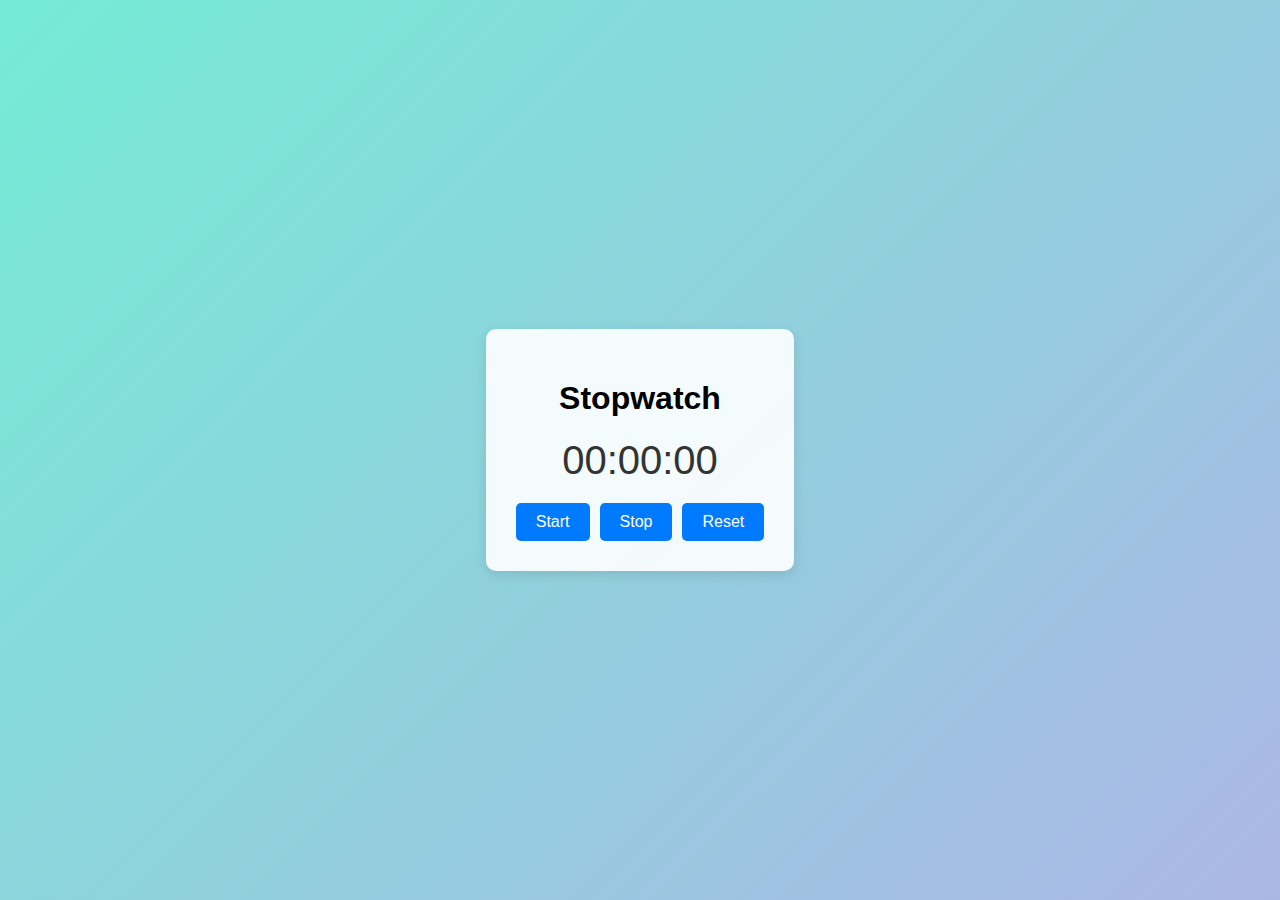
<file: stopwatch/index.html>
<!DOCTYPE html>
<html lang="en">
<head>
  <meta charset="UTF-8">
  <meta name="viewport" content="width=device-width, initial-scale=1.0">
  <title>Stopwatch</title>
  <link rel="stylesheet" href="styles.css">
</head>
<body>
  <div class="stopwatch-container">
    <h1>Stopwatch</h1>
    <div id="display">00:00:00</div>
    <div class="buttons">
      <button id="start">Start</button>
      <button id="stop">Stop</button>
      <button id="reset">Reset</button>
    </div>
  </div>
  <script src="script.js"></script>
</body>
</html>
</file>
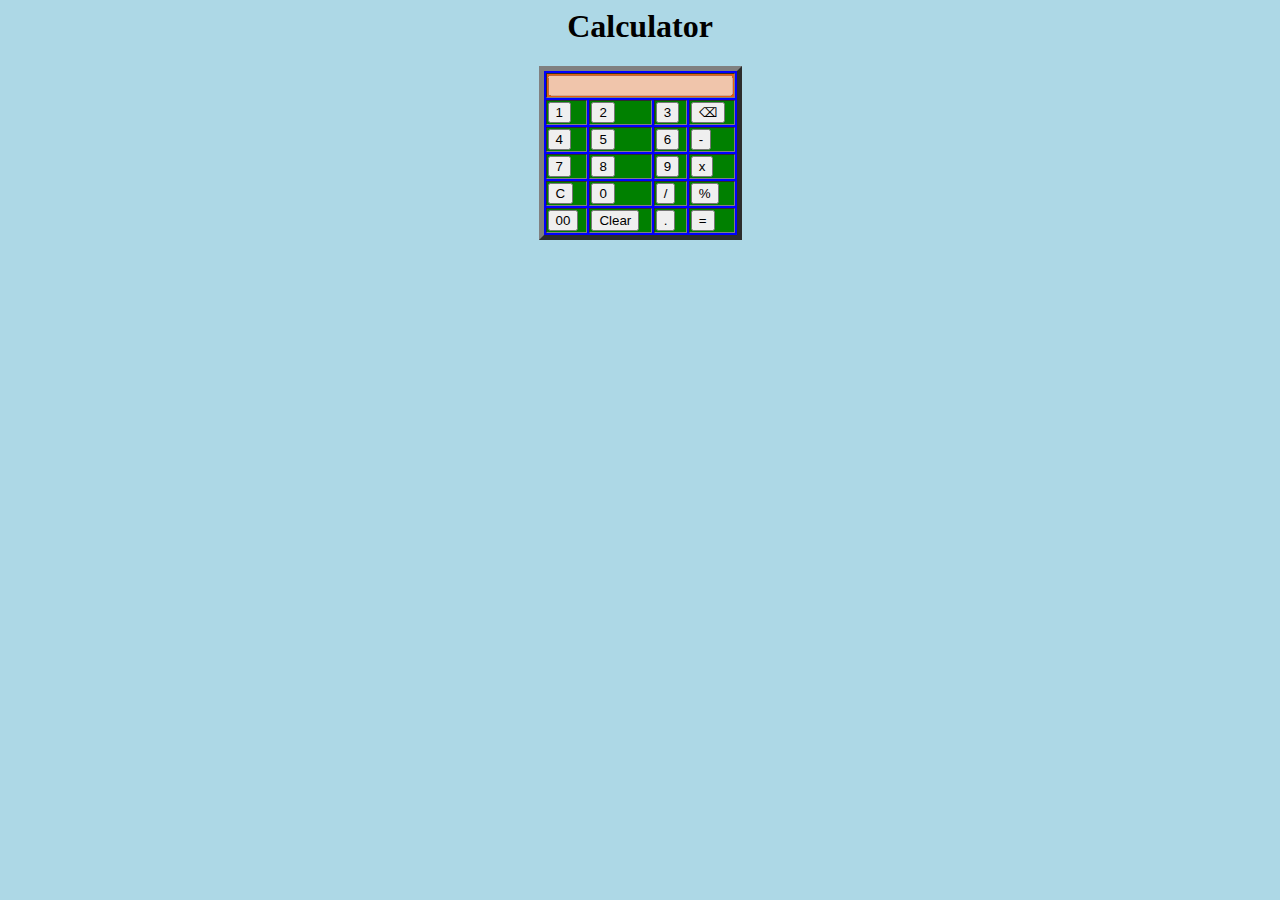
<file: calci.html>
<html>
   <head>
      <h1 align="center">Calculator</h1>
      <link rel="stylesheet" href="style.css">
   <body>
      <form name="calculator">
         <table border="5" align="center" background-color="lightblue">
            <tr class="row-1">
               <td colspan="6">
                  <input type="text" name="display" id="display" disabled>
               </td>
            </tr>
            <tr class="row-2">
               <td ><input type="button" name="one" value="1" onclick="calculator.display.value += '1'"></td>
               <td><input type="button" name="two" value="2" onclick="calculator.display.value += '2'"></td>
               <td><input type="button" name="three" value="3" onclick="calculator.display.value += '3'"></td>
               <td><input type="button" id="backspace" name="backspace" value="⌫" onclick="calculator.display.value = calculator.display.value.slice(0, -1)"></td>
            </tr>
            <tr class="row-3">
               <td><input type="button" name="four" value="4" onclick="calculator.display.value += '4'"></td>
               <td><input type="button" name="five" value="5" onclick="calculator.display.value += '5'"></td>
               <td><input type="button" name="six" value="6" onclick="calculator.display.value += '6'"></td>
               <td><input type="button" class="operator" name="minus" value="-" onclick="calculator.display.value += '-'"></td>
            </tr>
            <tr class="row-4">
               <td><input type="button" name="seven" value="7" onclick="calculator.display.value += '7'"></td>
               <td><input type="button" name="eight" value="8" onclick="calculator.display.value += '8'"></td>
               <td><input type="button" name="nine" value="9" onclick="calculator.display.value += '9'"></td>
               <td><input type="button" class="operator" name="times" value="x" onclick="calculator.display.value += '*'"></td>
            </tr>
            <tr class="row-5">
               <td><input type="button" id="clear" name="clear" value="C" onclick="calculator.display.value = ''"></td>
               <td><input type="button" name="zero" value="0" onclick="calculator.display.value += '0'"></td>
               <td><input type="button" class="operator" name="div" value="/" onclick="calculator.display.value += '/'"></td>
               <td><input type="button" class="operator" name="mod div" value="%" onclick="calculator.display.value += '%'"></td>
           </tr>
           <tr class="row-6">
            <td><input type="button" name="double-zero" value="00" onclick="calculator.display.value += '00'"></td>
            <td ><input type="button" name="clear" value="Clear" onclick="calculator.display.value = ''"></td>
            <td><input type="button" name="dot" value="." onclick="calculator.display.value += '.'"></td>
            <td><input type="button" name="doit" value="=" onclick="calculator.display.value = eval(calculator.display.value)"></td>
           </tr>
         </table>
      </form>
   </body>
   </head>
</html>
</file>
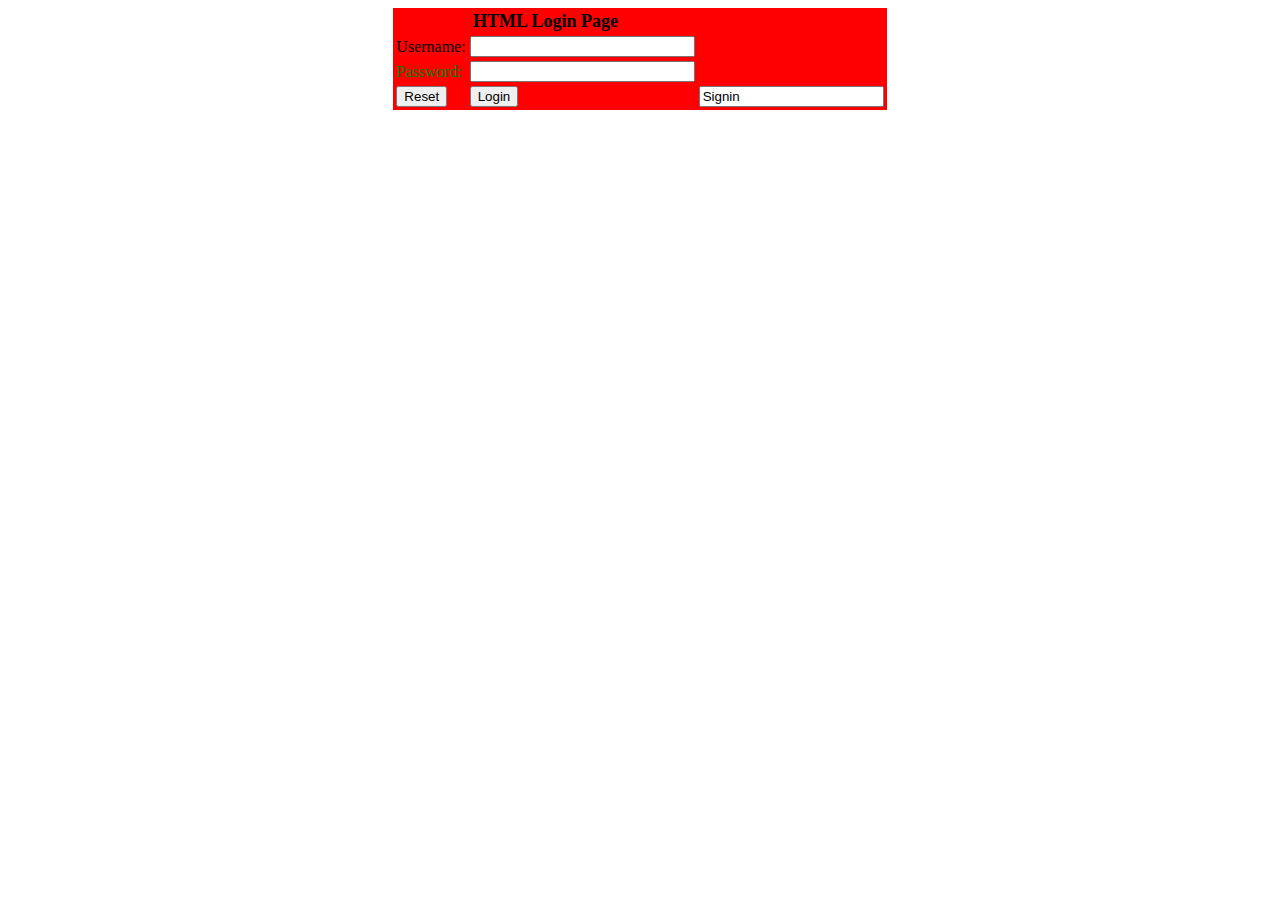
<file: login.html>
<html>
<head>
<title>Login Page</title>
</head>
<body>
<form name="loginForm" method="post" action="https://www.linkedin.com/in/ajay-sadula-87629b21a/">
<table width="20%" bgcolor="red" align="center">
<tr>
<td colspan=2><center><font size=4><b>HTML Login Page</b></font></center></td>
</tr>
<tr>
<td>
<font color="black">
Username:</td>
<td><input type="text" size=25 name="userid"></td>
</tr>
<tr>
<td>
<font color="green">
Password:</td>
<td><input type="Password" size=25 name="pwd"></td>
</tr>
<tr>
<td ><input type="Reset"></td>
<td><input type="submit" onclick="return check(this.form)" value="Login"></td>
<td><input type="signin" onclick="return check(this.form)" value="Signin"></td>
</tr>
</table>
</form>
<script language="javascript">
function check(form)
{
if(form.userid.value == "Roseindia" && form.pwd.value == "Roseindia")
{
	alert("Login Sucessfully")
	return true;
}
if(form.userid.value == "Ajay" && form.pwd.value == "Ajay123")
{
	alert("Login Sucessfully")
	return true;
}
else
{
	alert("Error Password or Username")
	return false;
}
}
</script>
</body>
</html>
</file>
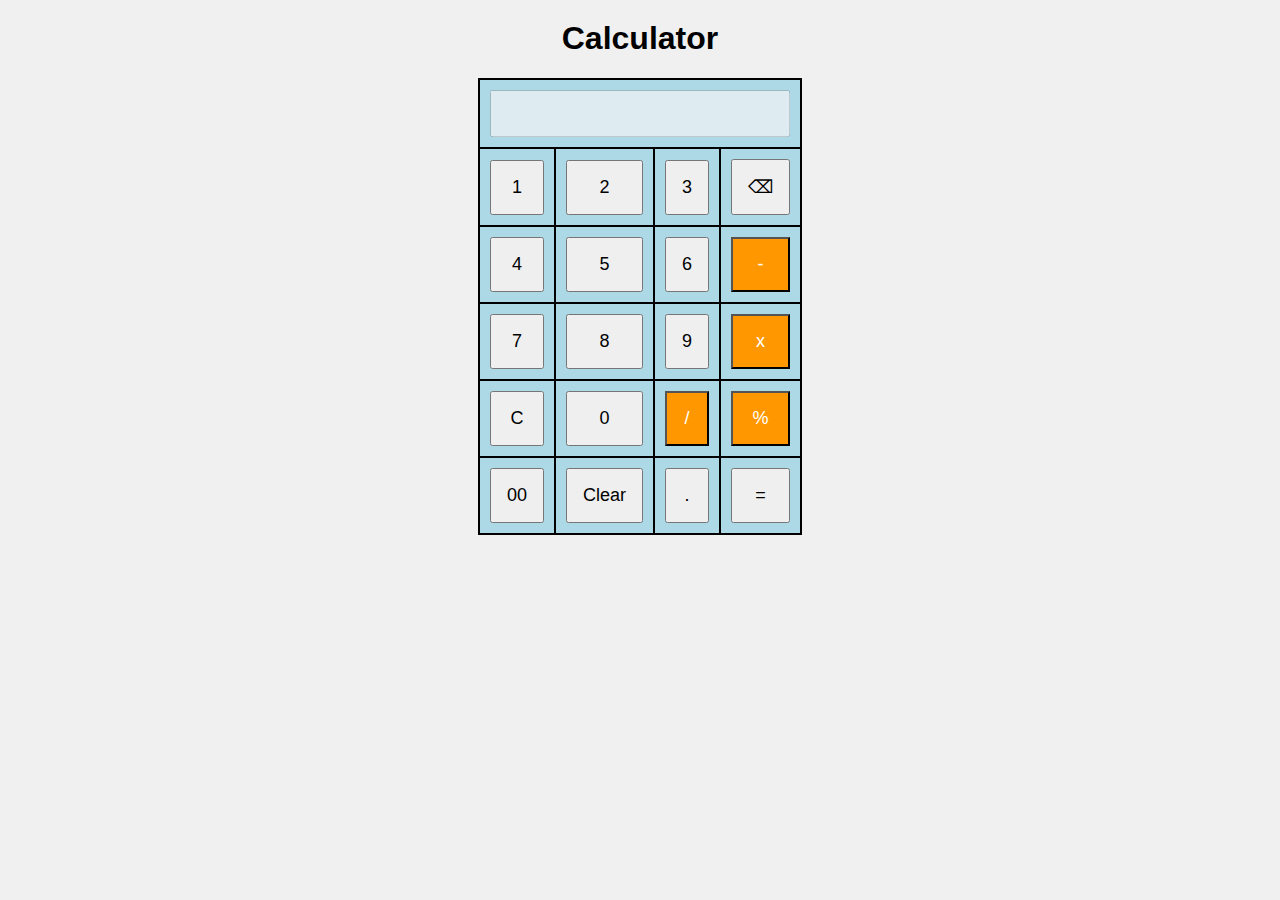
<file: calculator/calci.html>
<!DOCTYPE html>
<html lang="en">
<head>
  <meta charset="UTF-8">
  <meta name="viewport" content="width=device-width, initial-scale=1.0">
  <title>Calculator</title>
  <link rel="stylesheet" href="style.css">
</head>
<body>
  <h1 class="calculator-heading" align="center">Calculator</h1>
  <form name="calculator">
    <table border="5" align="center" bgcolor="lightblue">
      <tr class="row-1">
        <td colspan="6">
          <input type="text" name="display" id="display" disabled>
        </td>
      </tr>
      <tr class="row-2">
        <td><input type="button" name="one" value="1" onclick="addToDisplay('1')"></td>
        <td><input type="button" name="two" value="2" onclick="addToDisplay('2')"></td>
        <td><input type="button" name="three" value="3" onclick="addToDisplay('3')"></td>
        <td><input type="button" id="backspace" name="backspace" value="⌫" onclick="removeLastCharacter()"></td>
      </tr>
      <tr class="row-3">
        <td><input type="button" name="four" value="4" onclick="addToDisplay('4')"></td>
        <td><input type="button" name="five" value="5" onclick="addToDisplay('5')"></td>
        <td><input type="button" name="six" value="6" onclick="addToDisplay('6')"></td>
        <td><input type="button" class="operator" name="minus" value="-" onclick="addToDisplay('-')"></td>
      </tr>
      <tr class="row-4">
        <td><input type="button" name="seven" value="7" onclick="addToDisplay('7')"></td>
        <td><input type="button" name="eight" value="8" onclick="addToDisplay('8')"></td>
        <td><input type="button" name="nine" value="9" onclick="addToDisplay('9')"></td>
        <td><input type="button" class="operator" name="times" value="x" onclick="addToDisplay('*')"></td>
      </tr>
      <tr class="row-5">
        <td><input type="button" id="clear" name="clear" value="C" onclick="clearDisplay()"></td>
        <td><input type="button" name="zero" value="0" onclick="addToDisplay('0')"></td>
        <td><input type="button" class="operator" name="div" value="/" onclick="addToDisplay('/')"></td>
        <td><input type="button" class="operator" name="mod div" value="%" onclick="addToDisplay('%')"></td>
      </tr>
      <tr class="row-6">
        <td><input type="button" name="double-zero" value="00" onclick="addToDisplay('00')"></td>
        <td><input type="button" name="clear" value="Clear" onclick="clearDisplay()"></td>
        <td><input type="button" name="dot" value="." onclick="addToDisplay('.')"></td>
        <td><input type="button" name="doit" value="=" onclick="calculate()"></td>
      </tr>
    </table>
  </form>

  <script src="script.js"></script>
</body>
</html>
</file>
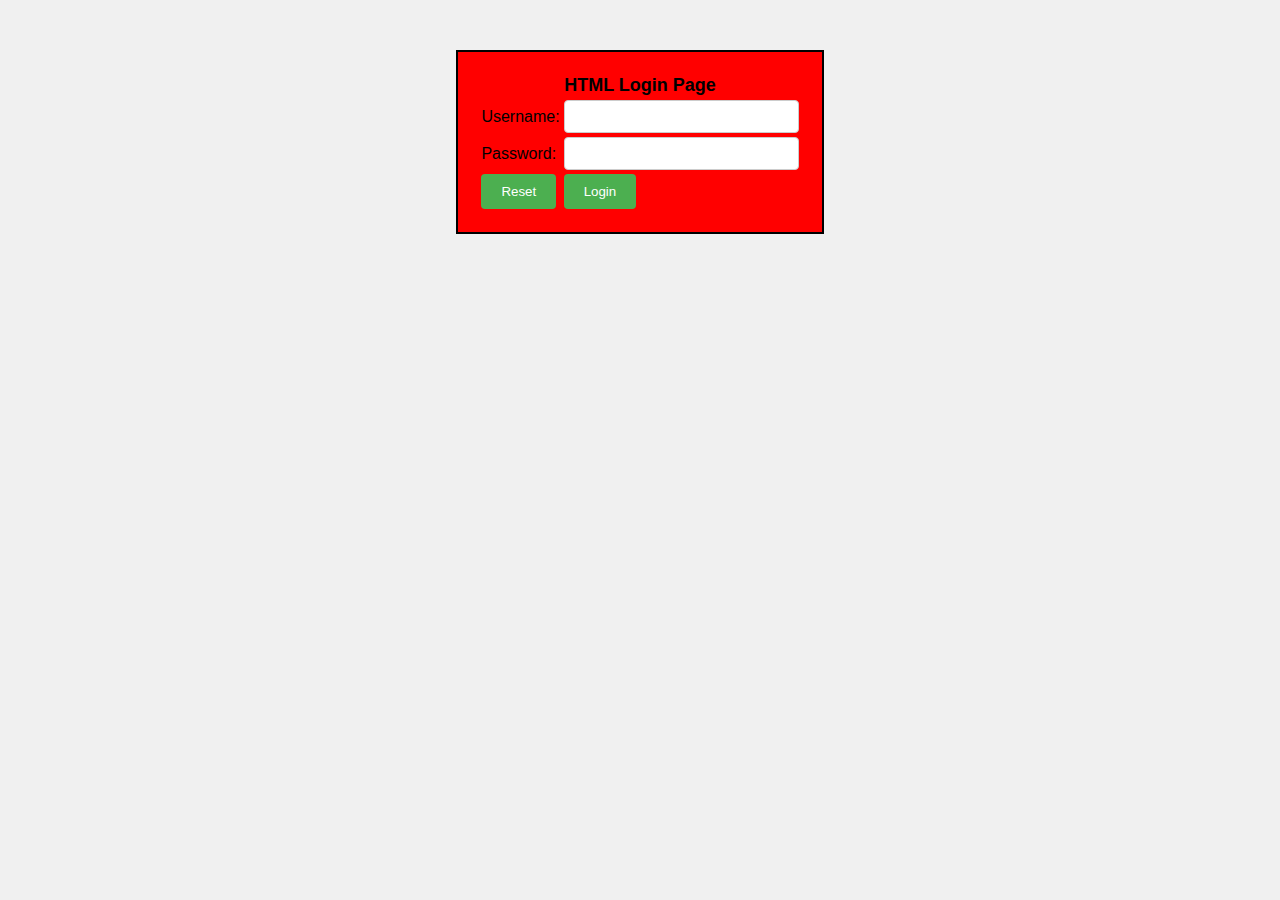
<file: login/login.html>
<!DOCTYPE html>
<html lang="en">
<head>
  <meta charset="UTF-8">
  <meta name="viewport" content="width=device-width, initial-scale=1.0">
  <title>Login Page</title>
  <link rel="stylesheet" href="style.css">
</head>
<body>
  <form name="loginForm" method="post" action="https://www.linkedin.com/in/ajay-sadula-87629b21a/">
    <table width="20%" bgcolor="red" align="center">
      <tr>
        <td colspan=2><center><font size=4><b>HTML Login Page</b></font></center></td>
      </tr>
      <tr>
        <td><font color="black">Username:</td>
        <td><input type="text" size=25 name="userid"></td>
      </tr>
      <tr>
        <td><font color="black">Password:</td>
        <td><input type="password" size=25 name="pwd"></td>
      </tr>
      <tr>
        <td><input type="reset"></td>
        <td><input type="submit" onclick="return check(this.form)" value="Login"></td>
      </tr>
    </table>
  </form>

  <script src="script.js"></script>
</body>
</html>
</file>
<file: stopwatch/styles.css>
body {
    font-family: Arial, sans-serif;
    background: linear-gradient(135deg, #74ebd5, #acb6e5); /* Gradient background */
    display: flex;
    justify-content: center;
    align-items: center;
    height: 100vh;
    margin: 0;
  }
  
  .stopwatch-container {
    text-align: center;
    background-color: rgba(255, 255, 255, 0.9); /* Slightly transparent white */
    padding: 30px;
    border-radius: 10px;
    box-shadow: 0 4px 12px rgba(0, 0, 0, 0.1);
  }
  
  #display {
    font-size: 2.5rem;
    color: #333;
    margin: 20px 0;
  }
  
  .buttons {
    display: flex;
    gap: 10px;
    justify-content: center;
  }
  
  button {
    padding: 10px 20px;
    font-size: 1rem;
    border: none;
    border-radius: 5px;
    background-color: #007bff;
    color: white;
    cursor: pointer;
    transition: background-color 0.3s ease;
  }
  
  button:hover {
    background-color: #0056b3;
  }
  
  button:active {
    background-color: #004085;
  }
</file>
<file: style.css>
/* styles.css */
body {
    background-color: lightblue;
}
table {
    background-color: blue;
  }
.row-1 {
    background-color: rgb(229, 95, 17);
    text-align:"center";
}

.row-2 {
    background-color:green;
    text-align:"center";
}
.row-3 {
    background-color:green;
    text-align:"center";
}
.row-4 {
    background-color:green;
    text-align:"center";
}
.row-5 {
    background-color:green;
    text-align:"center";
    
}
.row-6 {
    background-color:green;
    text-align:"center";
}
table td {
    align-items: ;
}
</file>
<file: calculator/style.css>
/* style.css */
body {
    font-family: Arial, sans-serif;
    background-color: #f0f0f0;
  }
  
  h1.calculator-heading {
    margin-top: 20px;
  }
  
  table {
    margin-top: 20px;
    border-collapse: collapse;
  }
  
  table, td {
    border: 2px solid black;
    padding: 10px;
    text-align: center;
  }
  
  input[type="text"] {
    width: 100%;
    padding: 10px;
    box-sizing: border-box;
    font-size: 20px;
  }
  
  input[type="button"] {
    width: 100%;
    padding: 15px;
    font-size: 18px;
  }
  
  .operator {
    background-color: #ff9800;
    color: white;
  }
  
  .operator:hover {
    background-color: #e68a00;
  }
</file>
<file: login/style.css>
/* style.css */
body {
  font-family: Arial, sans-serif;
  background-color: #f0f0f0;
}

table {
  margin-top: 50px;
  border: 2px solid black;
  padding: 20px;
}

input[type="text"], input[type="password"] {
  padding: 8px;
  border: 1px solid #ccc;
  border-radius: 4px;
}

input[type="submit"], input[type="reset"] {
  padding: 10px 20px;
  background-color: #4CAF50;
  color: white;
  border: none;
  cursor: pointer;
  border-radius: 4px;
}

input[type="submit"]:hover, input[type="reset"]:hover {
  background-color: #45a049;
}
</file>
